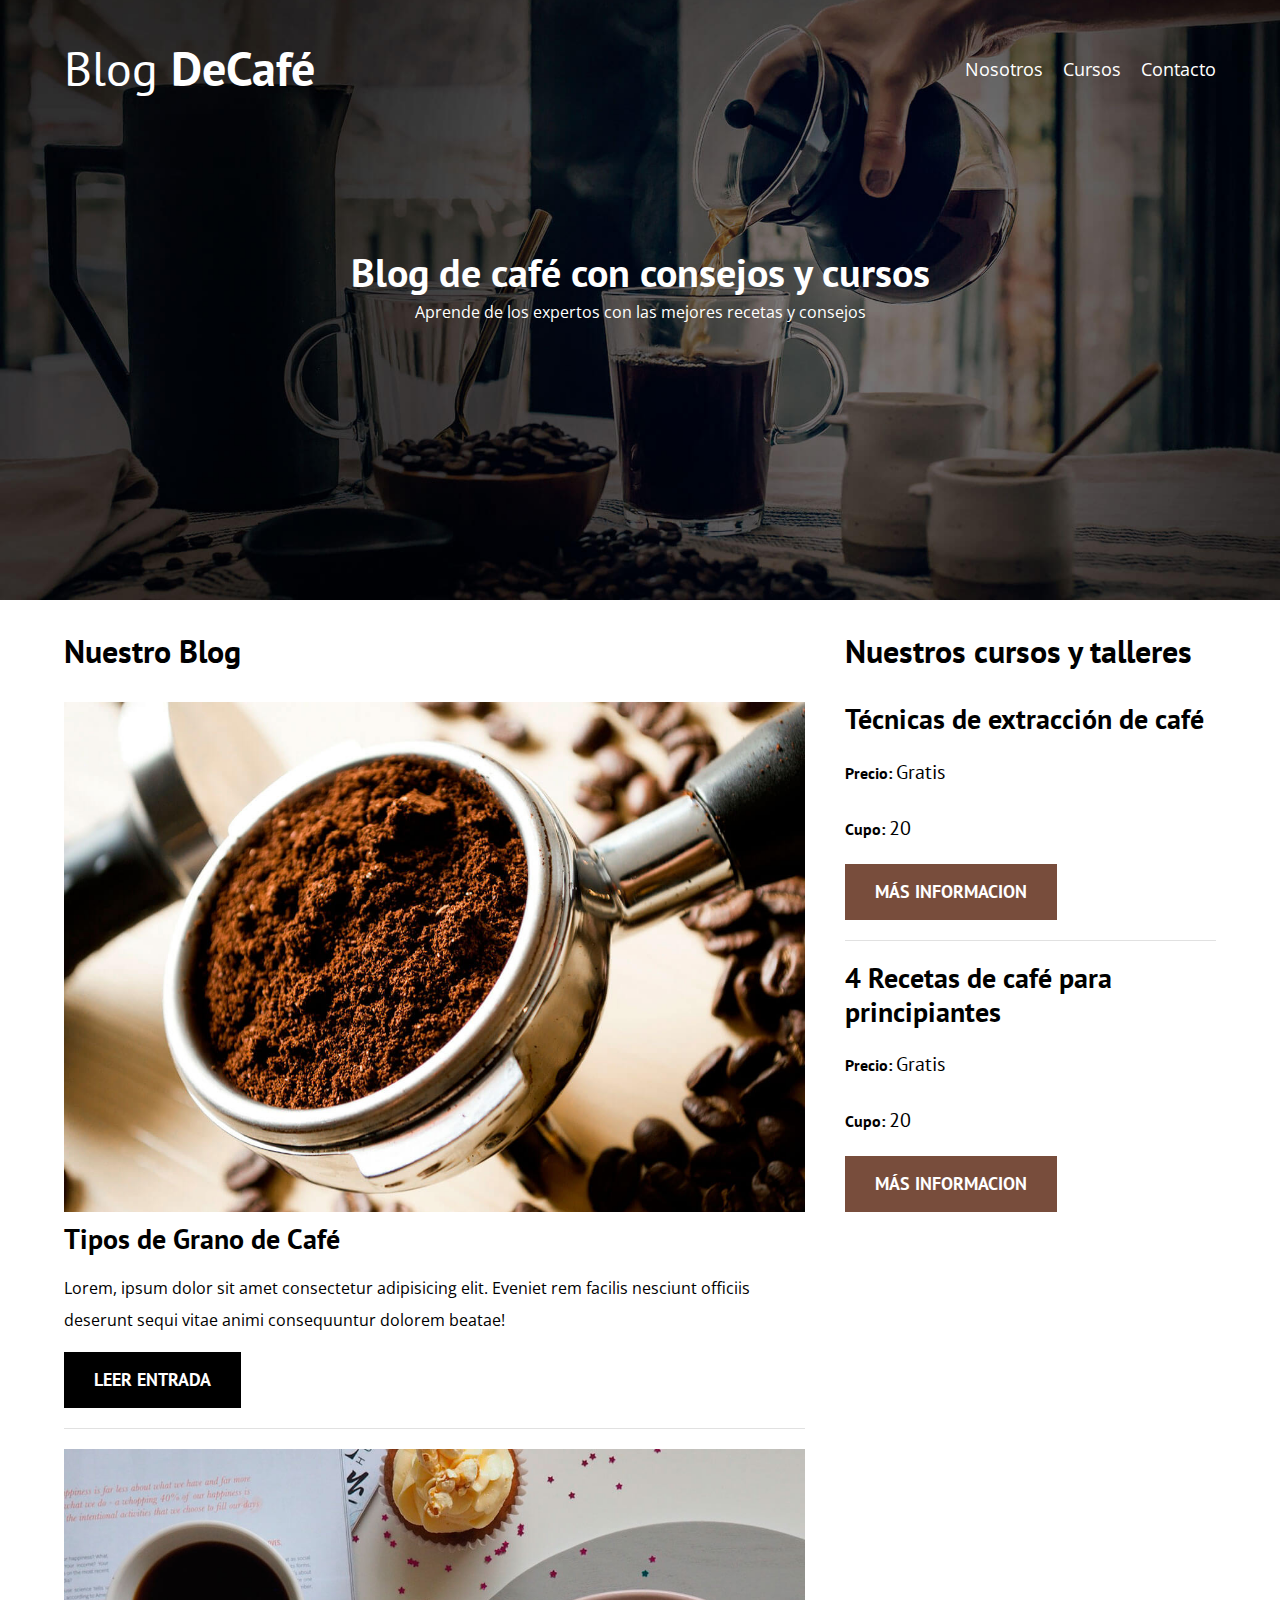
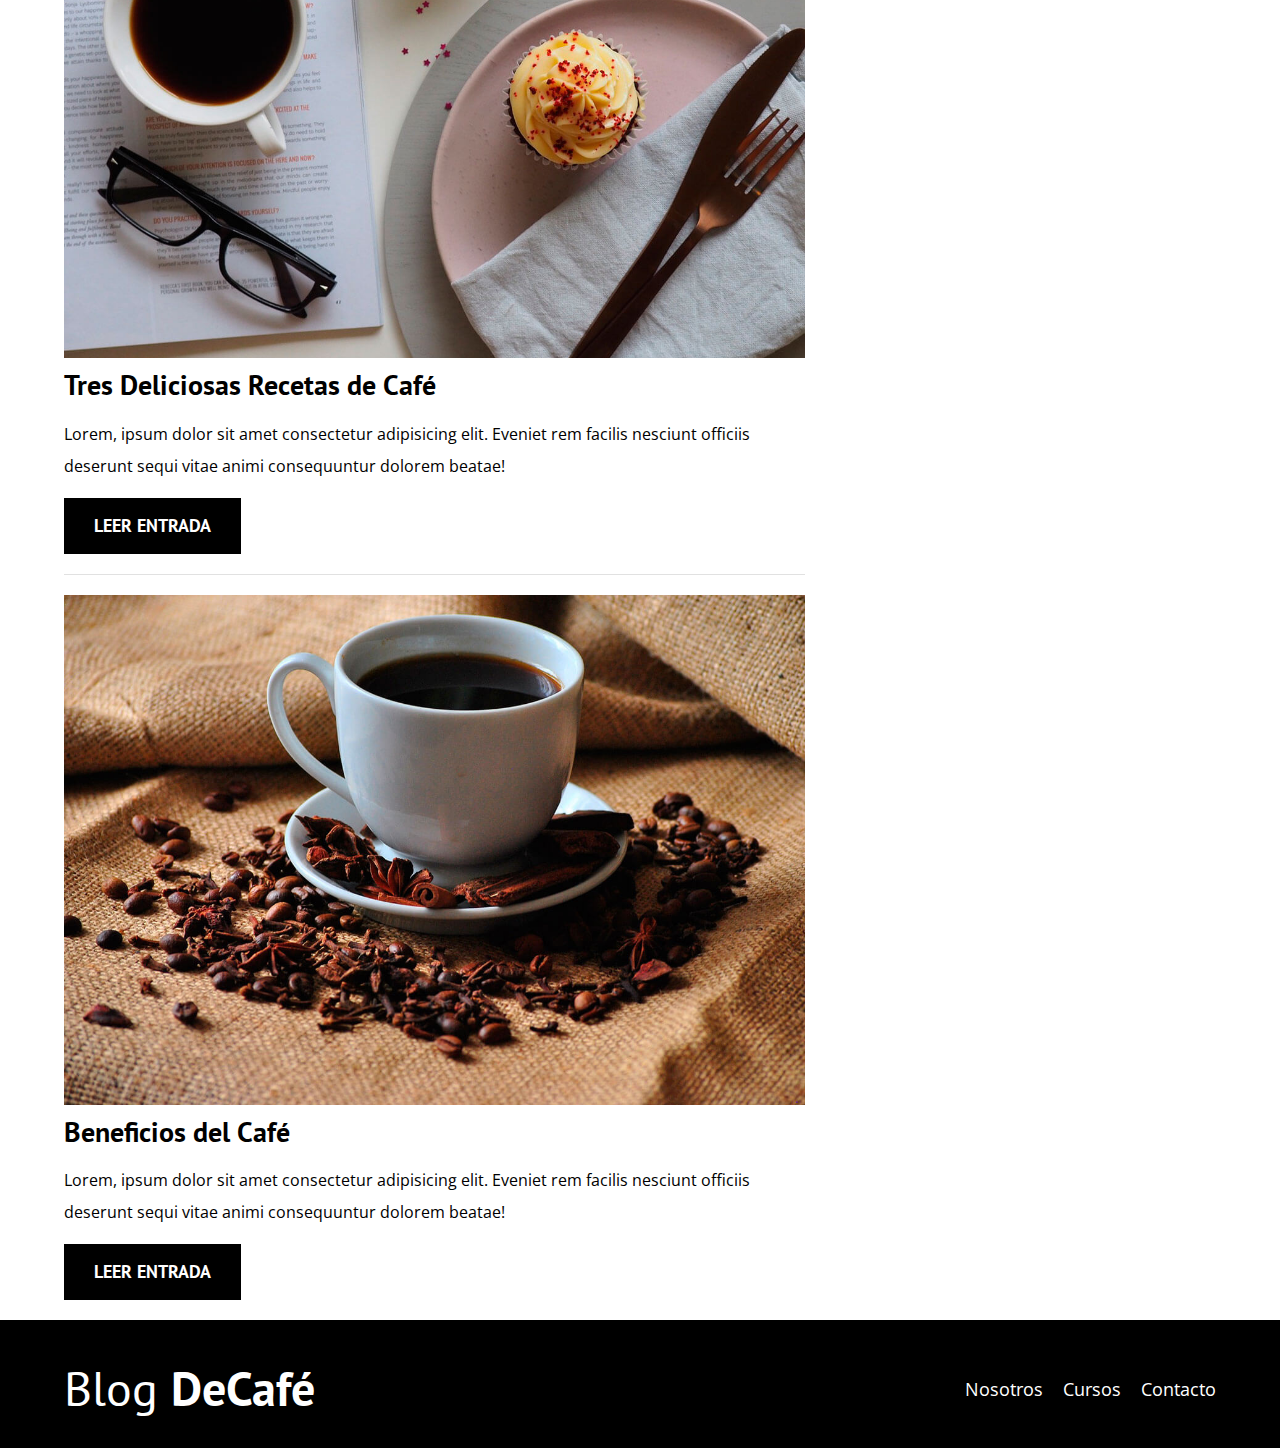
<file: BlogCafe/index.html>
<!DOCTYPE html>
<html lang="en">
<head>
    <meta charset="UTF-8">
    <meta http-equiv="X-UA-Compatible" content="IE=edge">
    <meta name="viewport" content="width=device-width, initial-scale=1.0">
    <title>Document</title>

    <!--Prefetch-->
    <link rel="prefetch" href="nosotros.html" as="document">

    <!--PRELOAD-->
    <link rel="preload" href="css/normalize.css" as="style">
    <link rel="stylesheet" href="css/normalize.css">

    <link rel="preload" href="https://fonts.googleapis.com/css2?family=Open+Sans&family=PT+Sans:wght@400;700&display=swap" crossorigin="crossorigin" as="font">
    <link href="https://fonts.googleapis.com/css2?family=Open+Sans&family=PT+Sans:wght@400;700&display=swap" rel="stylesheet">

    <link rel="preload" href="css/style.css" as="style">
    <link rel="stylesheet" href="css/style.css">

    <link rel="preload" href="img/blog1.jpg" as="image">



</head>
<body>
    <header class="header">

        <div class="contenedor">
            <div class="barra">
                <a class="logo" href="index.html">
                    <h1 class="logo__nombre no-margin centrar-texto"> Blog <span class="logo__bold">DeCafé</span></h1>
                </a>

                <nav class="navegacion">
                    <a href="nosotros.html" class="navegacion__enlace">Nosotros</a>
                    <a href="cursos.html" class="navegacion__enlace">Cursos</a>
                    <a href="contacto.html" class="navegacion__enlace">Contacto</a>
                </nav>

            </div>
        </div>


        <div class="header__texto">
            <h2 class="no-margin">Blog de café con consejos y cursos</h2>
            <p class="no-margin"> Aprende de los expertos con las mejores recetas y consejos</p>
        </div>

    </header>

    <div class="contenedor contenido-principal">
        <main class="blog">
            <h3>Nuestro Blog</h3>

        
            <article class="entrada">
                <div class="entrada__imagen">
                    <img src="img/blog1.jpg" alt="imagen blog" loading="lazy">
                </div>

                <div class="entrada__contenido">
                    <h4 class="no-margin"> Tipos de Grano de Café</h4>
                    <p>Lorem, ipsum dolor sit amet consectetur adipisicing elit. 
                        Eveniet rem facilis nesciunt officiis deserunt sequi vitae 
                        animi consequuntur dolorem beatae!</p>
                    <a href="entrada.html" class="boton boton--primario"> Leer Entrada</a>
                </div>
            </article>

            <article class="entrada">
                <div class="entrada__imagen">
                    <img src="img/blog2.jpg" alt="imagen blog" loading="lazy">
                </div>

                <div class="entrada__contenido">
                    <h4 class="no-margin"> Tres Deliciosas Recetas de Café</h4>
                    <p>Lorem, ipsum dolor sit amet consectetur adipisicing elit. 
                        Eveniet rem facilis nesciunt officiis deserunt sequi vitae 
                        animi consequuntur dolorem beatae!</p>
                    <a href="entrada.html" class="boton boton--primario"> Leer Entrada</a>
                </div>
            </article>

            <article class="entrada">
                <div class="entrada__imagen">
                    <img src="img/blog3.jpg" alt="imagen blog" loading="lazy">
                </div>

                <div class="entrada__contenido">
                    <h4 class="no-margin"> Beneficios del Café</h4>
                    <p>Lorem, ipsum dolor sit amet consectetur adipisicing elit. 
                        Eveniet rem facilis nesciunt officiis deserunt sequi vitae 
                        animi consequuntur dolorem beatae!</p>
                    <a href="entrada.html" class="boton boton--primario"> Leer Entrada</a>
                </div>
            </article>

        </main>

        <aside class="sidebar">
            <h3>Nuestros cursos y talleres</h3>

            <ul class="cursos no-padding">
                <li class="widget-curso">
                    <h4 class="no-margin">Técnicas de extracción de café</h4>
                    <p class="widget-curso__label">Precio:
                        <span class="widget-curso__info">Gratis</span>
                    </p>
                    <p class="widget-curso__label">Cupo:
                        <span class="widget-curso__info">20</span>
                    </p>
                    <a href="entrada.html" class="boton boton--secundario">Más Informacion</a>
                </li>

                <li class="widget-curso">
                    <h4 class="no-margin">4 Recetas de café para principiantes</h4>
                    <p class="widget-curso__label">Precio:
                        <span class="widget-curso__info">Gratis</span>
                    </p>
                    <p class="widget-curso__label">Cupo:
                        <span class="widget-curso__info">20</span>
                    </p>
                    <a href="entrada.html" class="boton boton--secundario">Más Informacion</a>
                </li>
            </ul>
        </aside>
    </div>


    <footer class="footer">
        <div class="contenedor">
            <div class="barra">
                <a class="logo" href="index.html">
                    <h1 class="logo__nombre no-margin centrar-texto"> Blog <span class="logo__bold">DeCafé</span></h1>
                </a>

                <nav class="navegacion">
                    <a href="nosotros.html" class="navegacion__enlace">Nosotros</a>
                    <a href="cursos.html" class="navegacion__enlace">Cursos</a>
                    <a href="contacto.html" class="navegacion__enlace">Contacto</a>
                </nav>

            </div>
        </div>

    </footer>

</body>
</html>
</file>
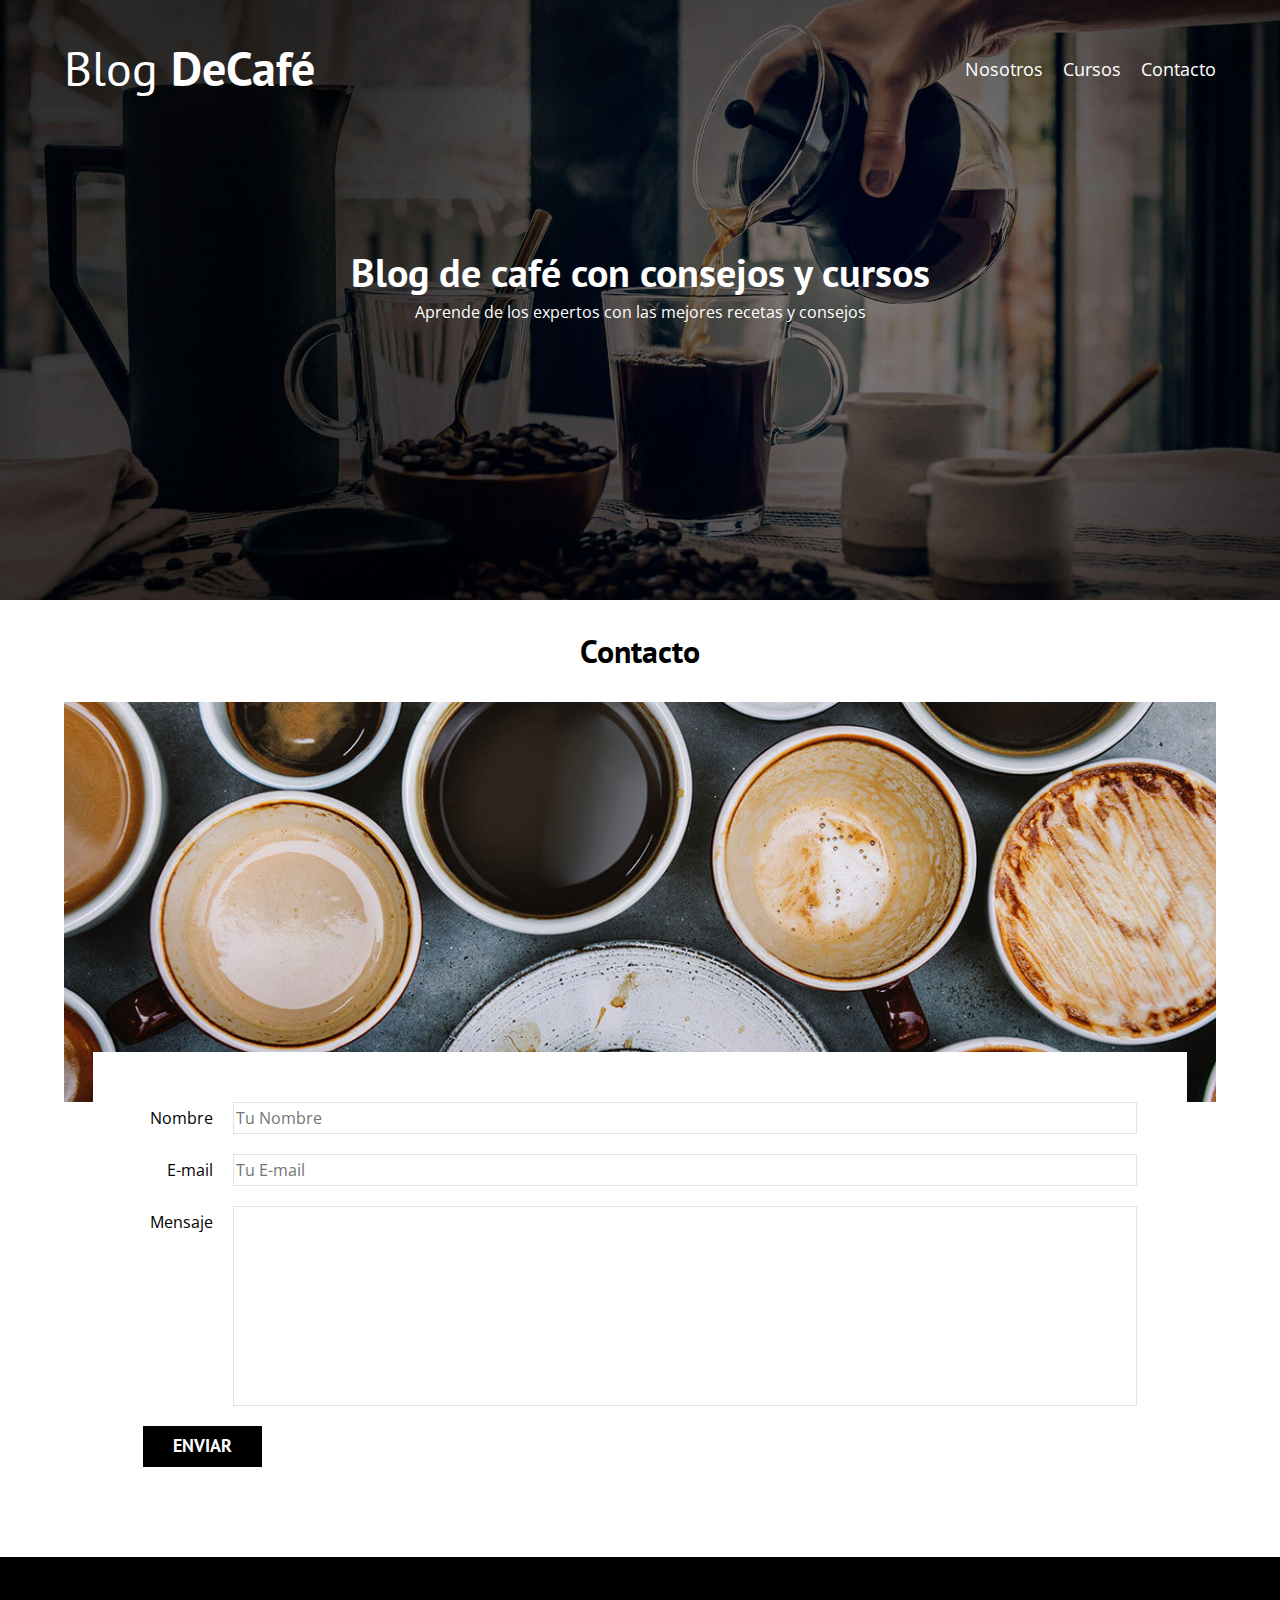
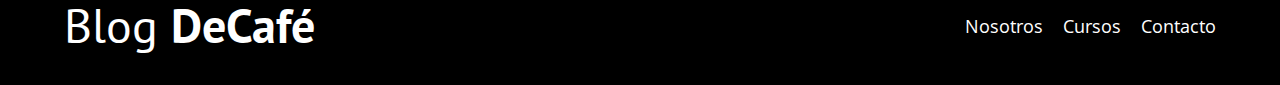
<file: BlogCafe/contacto.html>
<!DOCTYPE html>
<html lang="en">
<head>
    <meta charset="UTF-8">
    <meta http-equiv="X-UA-Compatible" content="IE=edge">
    <meta name="viewport" content="width=device-width, initial-scale=1.0">
    <title>Document</title>
    <link rel="stylesheet" href="css/normalize.css">
    <link rel="preconnect" href="https://fonts.googleapis.com">
    <link rel="preconnect" href="https://fonts.gstatic.com" crossorigin>
    <link href="https://fonts.googleapis.com/css2?family=Open+Sans&family=PT+Sans:wght@400;700&display=swap" rel="stylesheet">
    <link rel="stylesheet" href="css/style.css">
</head>
<body>
    <header class="header">

        <div class="contenedor">
            <div class="barra">
                <a class="logo" href="index.html">
                    <h1 class="logo__nombre no-margin centrar-texto"> Blog <span class="logo__bold">DeCafé</span></h1>
                </a>

                <nav class="navegacion">
                    <a href="nosotros.html" class="navegacion__enlace">Nosotros</a>
                    <a href="cursos.html" class="navegacion__enlace">Cursos</a>
                    <a href="contacto.html" class="navegacion__enlace">Contacto</a>
                </nav>

            </div>
        </div>


        <div class="header__texto">
            <h2 class="no-margin">Blog de café con consejos y cursos</h2>
            <p class="no-margin"> Aprende de los expertos con las mejores recetas y consejos</p>
        </div>

    </header>


    <main class="contenedor">
        <h3 class="centrar-texto">Contacto</h3>

        <div class="contacto-bg"></div>

        <form class="formulario">
            <div class="campo">
                <label class="campo__label" for="nombre">Nombre</label>
                <input class="campo__field" type="text" placeholder="Tu Nombre" id="nombre">
            </div>
            <div class="campo">
                <label class="campo__label" for="email">E-mail</label>
                <input class="campo__field" type="email" placeholder="Tu E-mail" id="email">
            </div>
            <div class="campo">
                <label class="campo__label" for="mensaje">Mensaje</label>
                <input class="campo__field campo__field--textarea" type="text" placeholder="" id="mensaje">
            </div>
            <div class="campo">
                <input type="submit" value="Enviar" class="boton boton--primario">
            </div>
        </form>


    </main>


    <footer class="footer">
        <div class="contenedor">
            <div class="barra">
                <a class="logo" href="index.html">
                    <h1 class="logo__nombre no-margin centrar-texto"> Blog <span class="logo__bold">DeCafé</span></h1>
                </a>

                <nav class="navegacion">
                    <a href="nosotros.html" class="navegacion__enlace">Nosotros</a>
                    <a href="cursos.html" class="navegacion__enlace">Cursos</a>
                    <a href="contacto.html" class="navegacion__enlace">Contacto</a>
                </nav>

            </div>
        </div>

    </footer>

</body>
</html>
</file>
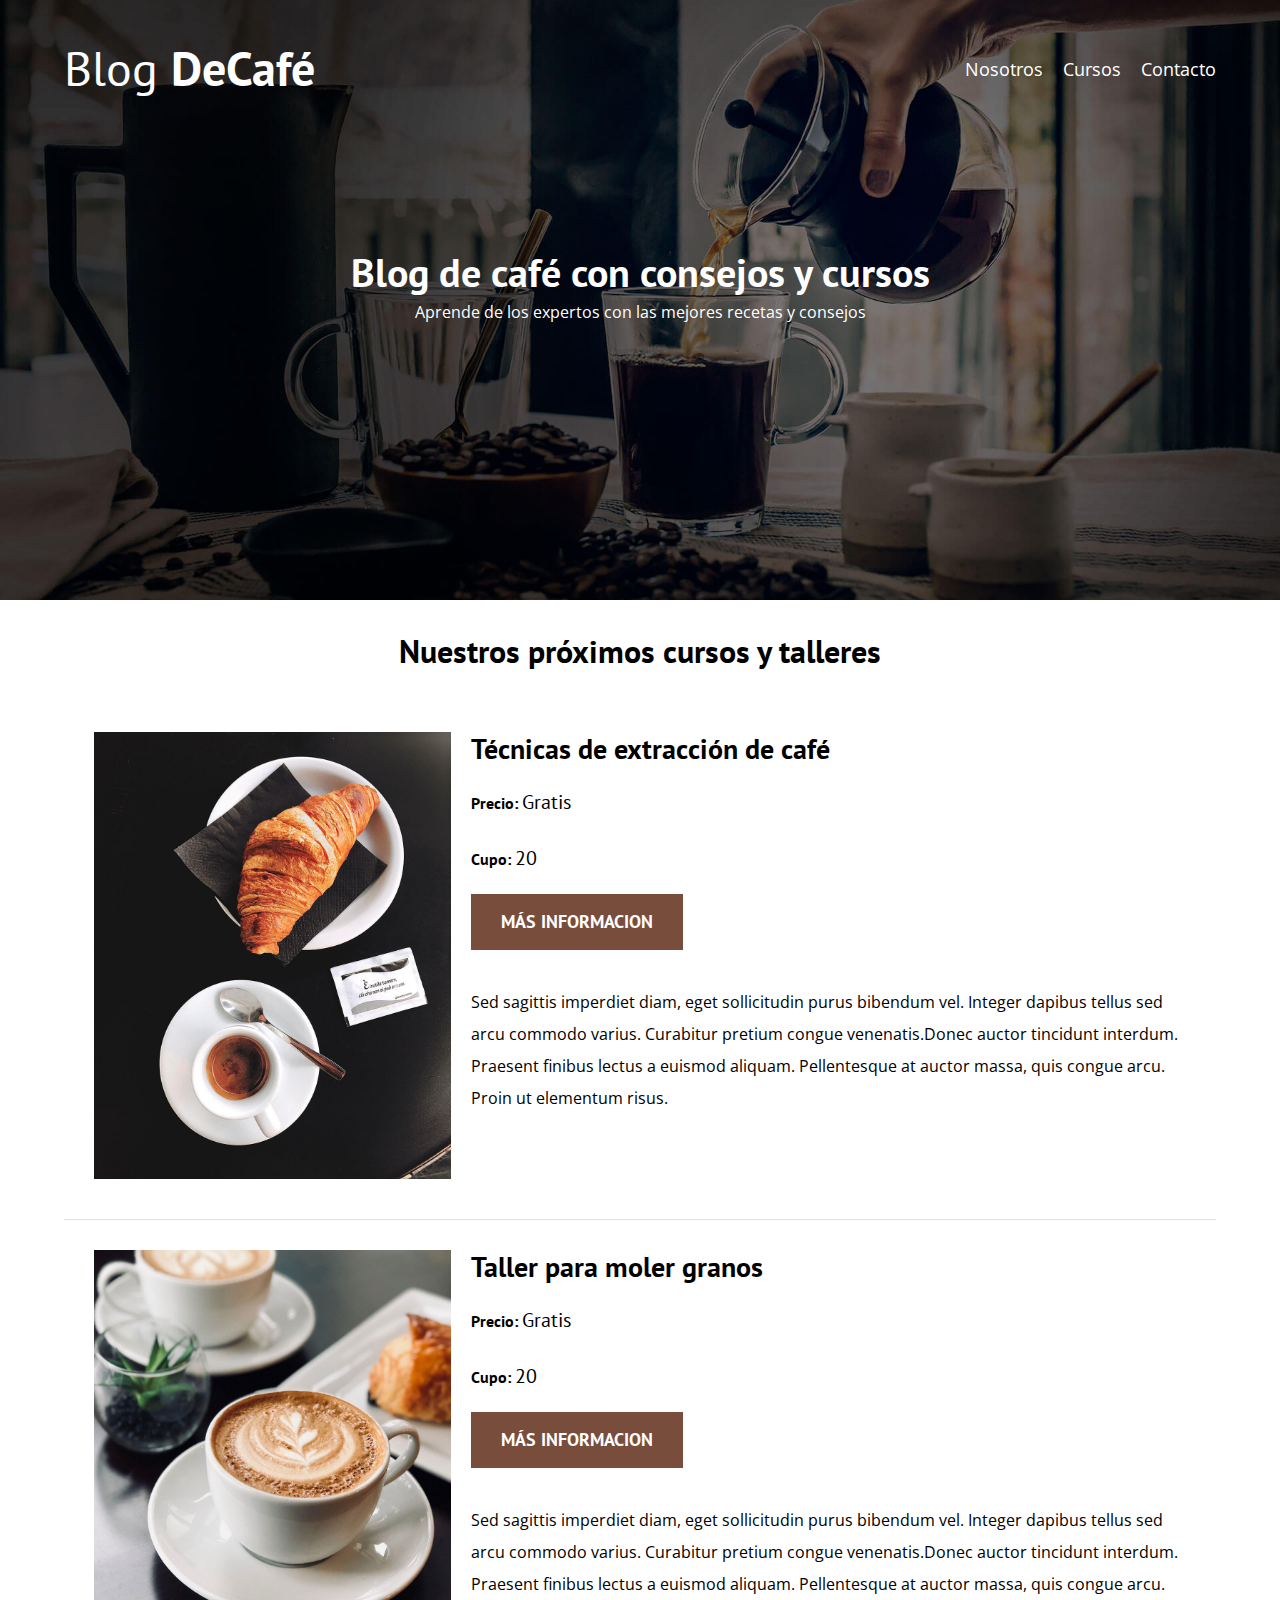
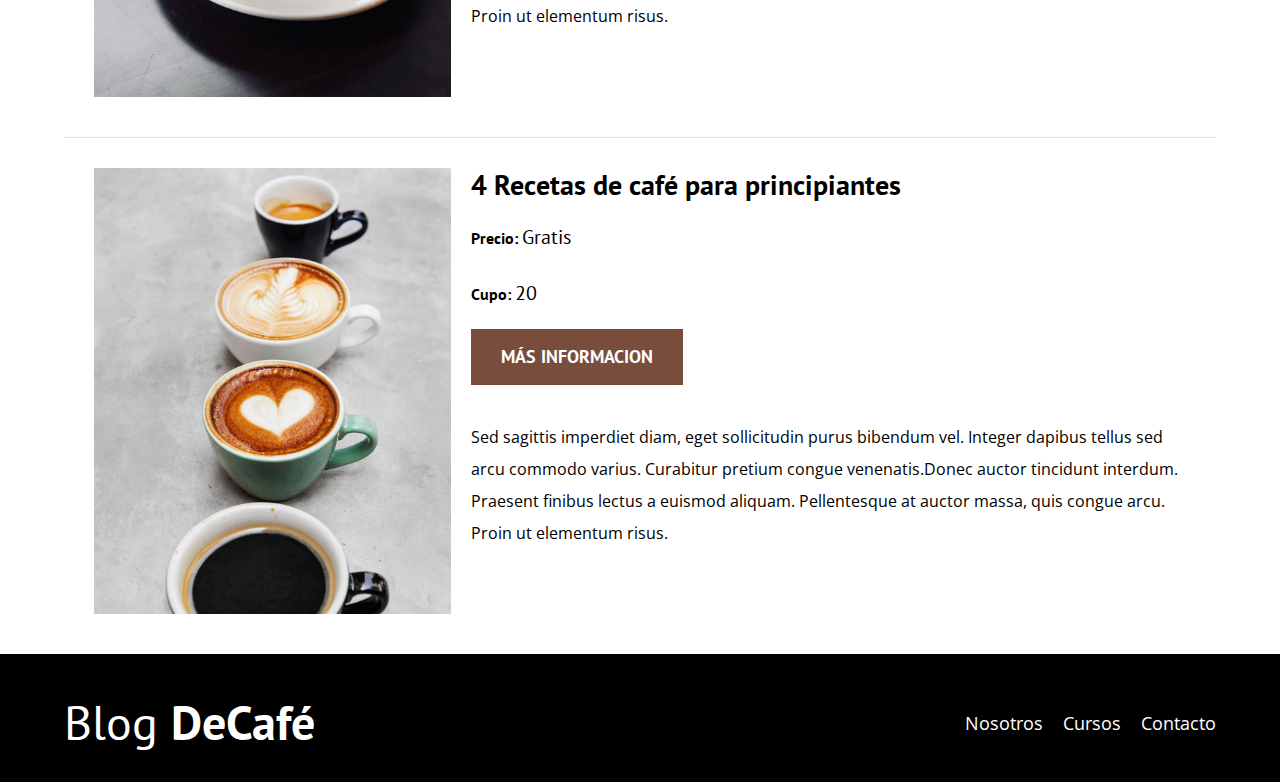
<file: BlogCafe/cursos.html>
<!DOCTYPE html>
<html lang="en">
<head>
    <meta charset="UTF-8">
    <meta http-equiv="X-UA-Compatible" content="IE=edge">
    <meta name="viewport" content="width=device-width, initial-scale=1.0">
    <title>Document</title>
    <link rel="stylesheet" href="css/normalize.css">
    <link rel="preconnect" href="https://fonts.googleapis.com">
    <link rel="preconnect" href="https://fonts.gstatic.com" crossorigin>
    <link href="https://fonts.googleapis.com/css2?family=Open+Sans&family=PT+Sans:wght@400;700&display=swap" rel="stylesheet">
    <link rel="stylesheet" href="css/style.css">
</head>
<body>
    <header class="header">

        <div class="contenedor">
            <div class="barra">
                <a class="logo" href="index.html">
                    <h1 class="logo__nombre no-margin centrar-texto"> Blog <span class="logo__bold">DeCafé</span></h1>
                </a>

                <nav class="navegacion">
                    <a href="nosotros.html" class="navegacion__enlace">Nosotros</a>
                    <a href="cursos.html" class="navegacion__enlace">Cursos</a>
                    <a href="contacto.html" class="navegacion__enlace">Contacto</a>
                </nav>

            </div>
        </div>


        <div class="header__texto">
            <h2 class="no-margin">Blog de café con consejos y cursos</h2>
            <p class="no-margin"> Aprende de los expertos con las mejores recetas y consejos</p>
        </div>

    </header>


    <main class="contenedor">
        <h3 class="centrar-texto">Nuestros próximos cursos y talleres</h3>

        <div class="curso">
            <div class="curso__imagen">
                <img src="img/curso1.jpg">
            </div>
            <div class="curso__informacion">   
                <h4 class="no-margin">Técnicas de extracción de café</h4>  
                <p class="curso__label">Precio:
                    <span class="curso__info">Gratis</span>
                </p>               
                <p class="curso__label">Cupo:
                    <span class="curso__info">20</span>
                </p>               
                <a href="entrada.html" class="boton boton--secundario">Más Informacion</a>               
                <p class="curso__descripcion">
                    Sed sagittis imperdiet diam, eget sollicitudin purus bibendum vel. 
                    Integer dapibus tellus sed arcu commodo varius. Curabitur pretium 
                    congue venenatis.Donec auctor tincidunt interdum. Praesent finibus 
                    lectus a euismod aliquam. Pellentesque at auctor massa, quis congue 
                    arcu. Proin ut elementum risus. 
                </p>
            </div> <!-- .curso__informacion-->  
        </div> <!-- .curso-->


        <div class="curso">
            <div class="curso__imagen">
                <img src="img/curso2.jpg">
            </div>
            <div class="curso__informacion">               
                <h4 class="no-margin">Taller para moler granos</h4>               
                <p class="curso__label">Precio:
                    <span class="curso__info">Gratis</span>
                </p>               
                <p class="curso__label">Cupo:
                    <span class="curso__info">20</span>
                </p>                
                <a href="entrada.html" class="boton boton--secundario">Más Informacion</a>               
                <p class="curso__descripcion">
                    Sed sagittis imperdiet diam, eget sollicitudin purus bibendum vel. 
                    Integer dapibus tellus sed arcu commodo varius. Curabitur pretium 
                    congue venenatis.Donec auctor tincidunt interdum. Praesent finibus 
                    lectus a euismod aliquam. Pellentesque at auctor massa, quis congue 
                    arcu. Proin ut elementum risus. 
                </p>
            </div> <!-- .curso__informacion-->  
        </div> <!-- .curso-->


        <div class="curso">
            <div class="curso__imagen">
                <img src="img/curso3.jpg">
            </div>
            <div class="curso__informacion">    
            <h4 class="no-margin">4 Recetas de café para principiantes</h4>           
            <p class="curso__label">Precio:
                <span class="curso__info">Gratis</span>
            </p>         
            <p class="curso__label">Cupo:
                <span class="curso__info">20</span>
            </p>         
            <a href="entrada.html" class="boton boton--secundario">Más Informacion</a>         
            <p class="curso__descripcion">
                Sed sagittis imperdiet diam, eget sollicitudin purus bibendum vel. 
                Integer dapibus tellus sed arcu commodo varius. Curabitur pretium 
                congue venenatis.Donec auctor tincidunt interdum. Praesent finibus 
                lectus a euismod aliquam. Pellentesque at auctor massa, quis congue 
                arcu. Proin ut elementum risus. 
            </p>
        </div> <!-- .curso__informacion-->  
    </div> <!-- .curso-->

    </main>


    <footer class="footer">
        <div class="contenedor">
            <div class="barra">
                <a class="logo" href="index.html">
                    <h1 class="logo__nombre no-margin centrar-texto"> Blog <span class="logo__bold">DeCafé</span></h1>
                </a>

                <nav class="navegacion">
                    <a href="nosotros.html" class="navegacion__enlace">Nosotros</a>
                    <a href="cursos.html" class="navegacion__enlace">Cursos</a>
                    <a href="contacto.html" class="navegacion__enlace">Contacto</a>
                </nav>

            </div>
        </div>

    </footer>

</body>
</html>
</file>
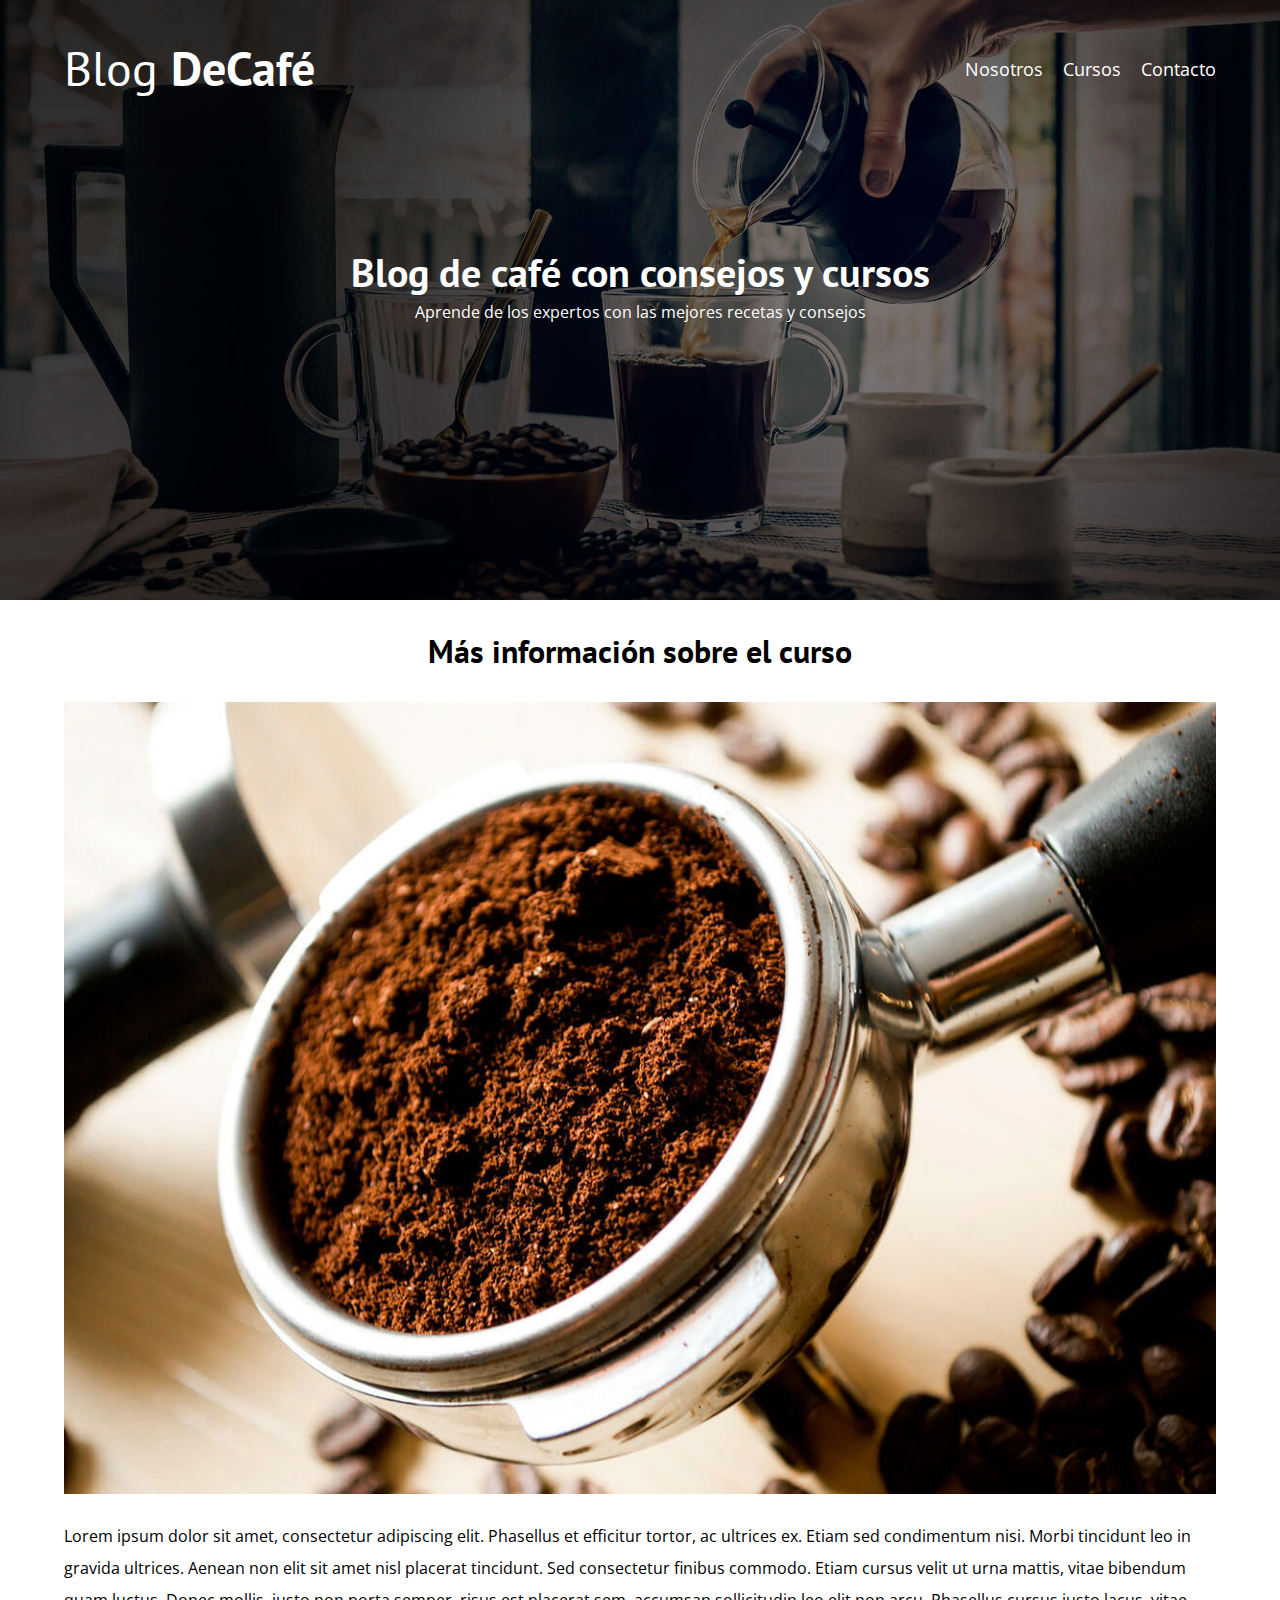
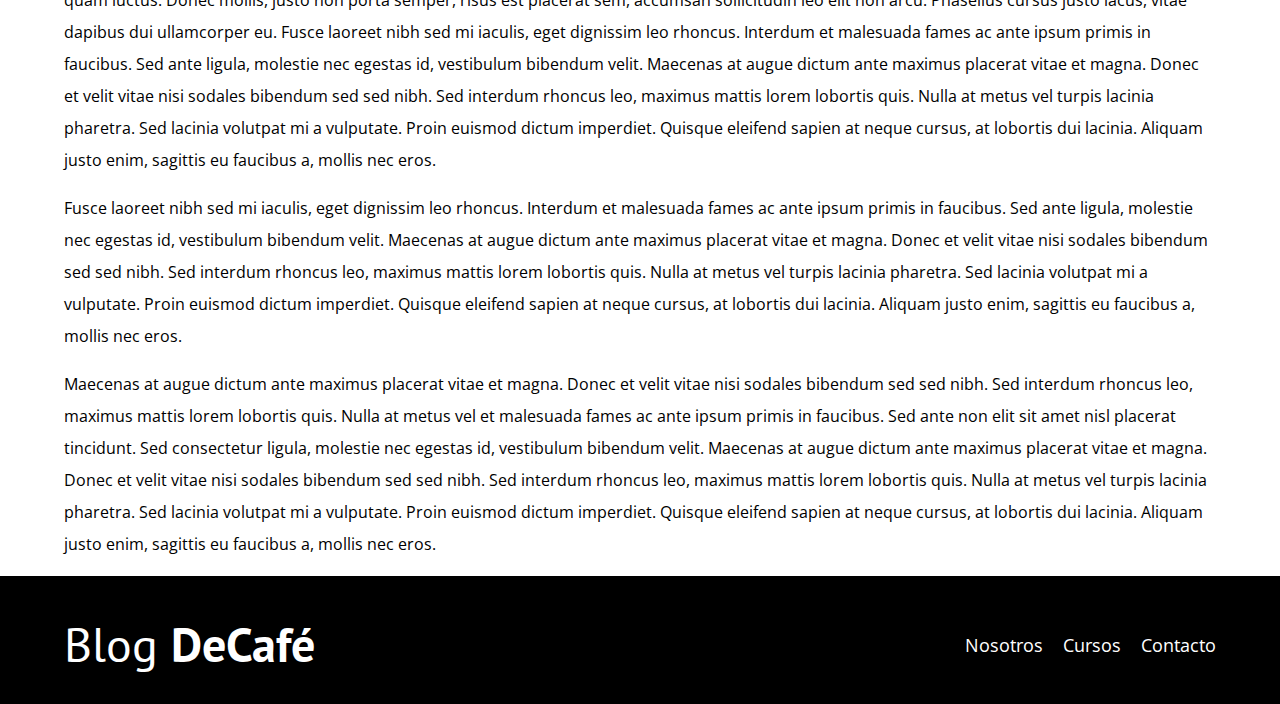
<file: BlogCafe/entrada.html>
<!DOCTYPE html>
<html lang="en">
<head>
    <meta charset="UTF-8">
    <meta http-equiv="X-UA-Compatible" content="IE=edge">
    <meta name="viewport" content="width=device-width, initial-scale=1.0">
    <title>Document</title>
    <link rel="stylesheet" href="css/normalize.css">
    <link rel="preconnect" href="https://fonts.googleapis.com">
    <link rel="preconnect" href="https://fonts.gstatic.com" crossorigin>
    <link href="https://fonts.googleapis.com/css2?family=Open+Sans&family=PT+Sans:wght@400;700&display=swap" rel="stylesheet">
    <link rel="stylesheet" href="css/style.css">
</head>
<body>
    <header class="header">

        <div class="contenedor">
            <div class="barra">
                <a class="logo" href="index.html">
                    <h1 class="logo__nombre no-margin centrar-texto"> Blog <span class="logo__bold">DeCafé</span></h1>
                </a>

                <nav class="navegacion">
                    <a href="nosotros.html" class="navegacion__enlace">Nosotros</a>
                    <a href="cursos.html" class="navegacion__enlace">Cursos</a>
                    <a href="contacto.html" class="navegacion__enlace">Contacto</a>
                </nav>

            </div>
        </div>


        <div class="header__texto">
            <h2 class="no-margin">Blog de café con consejos y cursos</h2>
            <p class="no-margin"> Aprende de los expertos con las mejores recetas y consejos</p>
        </div>

    </header>


    <main class="contenedor">
        <h3 class="centrar-texto">Más información sobre el curso</h3>

        <div class="entrada">
            <div class="entrada__imagen">
                <img src="img/blog1.jpg" alt="entrada curso">
            </div>

            <div class="entrada__texto">
                <p>
                    Lorem ipsum dolor sit amet, consectetur adipiscing elit. 
                    Phasellus et efficitur tortor, ac ultrices ex. 
                    Etiam sed condimentum nisi. Morbi tincidunt leo in gravida 
                    ultrices. Aenean non elit sit amet nisl placerat tincidunt. 
                    Sed consectetur finibus commodo. Etiam cursus velit ut urna 
                    mattis, vitae bibendum quam luctus. Donec mollis, justo non 
                    porta semper, risus est placerat sem, accumsan sollicitudin 
                    leo elit non arcu. Phasellus cursus justo lacus, vitae dapibus 
                    dui ullamcorper eu.

                    Fusce laoreet nibh sed mi iaculis, eget dignissim leo rhoncus. 
                    Interdum et malesuada fames ac ante ipsum primis in faucibus. 
                    Sed ante ligula, molestie nec egestas id, vestibulum bibendum 
                    velit. Maecenas at augue dictum ante maximus placerat vitae et 
                    magna. Donec et velit vitae nisi sodales bibendum sed sed nibh.
                    Sed interdum rhoncus leo, maximus mattis lorem lobortis quis. 
                    Nulla at metus vel turpis lacinia pharetra. Sed lacinia volutpat
                    mi a vulputate. Proin euismod dictum imperdiet. Quisque eleifend
                    sapien at neque cursus, at lobortis dui lacinia. Aliquam justo 
                    enim, sagittis eu faucibus a, mollis nec eros. 
                </p>
                <p>
                    Fusce laoreet nibh sed mi iaculis, eget dignissim leo rhoncus. 
                    Interdum et malesuada fames ac ante ipsum primis in faucibus. 
                    Sed ante ligula, molestie nec egestas id, vestibulum bibendum 
                    velit. Maecenas at augue dictum ante maximus placerat vitae et 
                    magna. Donec et velit vitae nisi sodales bibendum sed sed nibh.
                    Sed interdum rhoncus leo, maximus mattis lorem lobortis quis. 
                    Nulla at metus vel turpis lacinia pharetra. Sed lacinia volutpat
                    mi a vulputate. Proin euismod dictum imperdiet. Quisque eleifend
                    sapien at neque cursus, at lobortis dui lacinia. Aliquam justo 
                    enim, sagittis eu faucibus a, mollis nec eros. 
                </p>
                <p>
                    Maecenas at augue dictum ante maximus placerat vitae et 
                    magna. Donec et velit vitae nisi sodales bibendum sed sed nibh.
                    Sed interdum rhoncus leo, maximus mattis lorem lobortis quis. 
                    Nulla at metus vel  et malesuada fames ac ante ipsum primis in faucibus. 
                    Sed ante non elit sit amet nisl placerat tincidunt. 
                    Sed consectetur  ligula, molestie nec egestas id, vestibulum bibendum 
                    velit. Maecenas at augue dictum ante maximus placerat vitae et 
                    magna. Donec et velit vitae nisi sodales bibendum sed sed nibh.
                    Sed interdum rhoncus leo, maximus mattis lorem lobortis quis. 
                    Nulla at metus vel turpis lacinia pharetra. Sed lacinia volutpat
                    mi a vulputate. Proin euismod dictum imperdiet. Quisque eleifend
                    sapien at neque cursus, at lobortis dui lacinia. Aliquam justo 
                    enim, sagittis eu faucibus a, mollis nec eros. 
                </p>
            </div>

        </div>


    </main>


    <footer class="footer">
        <div class="contenedor">
            <div class="barra">
                <a class="logo" href="index.html">
                    <h1 class="logo__nombre no-margin centrar-texto"> Blog <span class="logo__bold">DeCafé</span></h1>
                </a>

                <nav class="navegacion">
                    <a href="nosotros.html" class="navegacion__enlace">Nosotros</a>
                    <a href="cursos.html" class="navegacion__enlace">Cursos</a>
                    <a href="contacto.html" class="navegacion__enlace">Contacto</a>
                </nav>

            </div>
        </div>

    </footer>

</body>
</html>
</file>
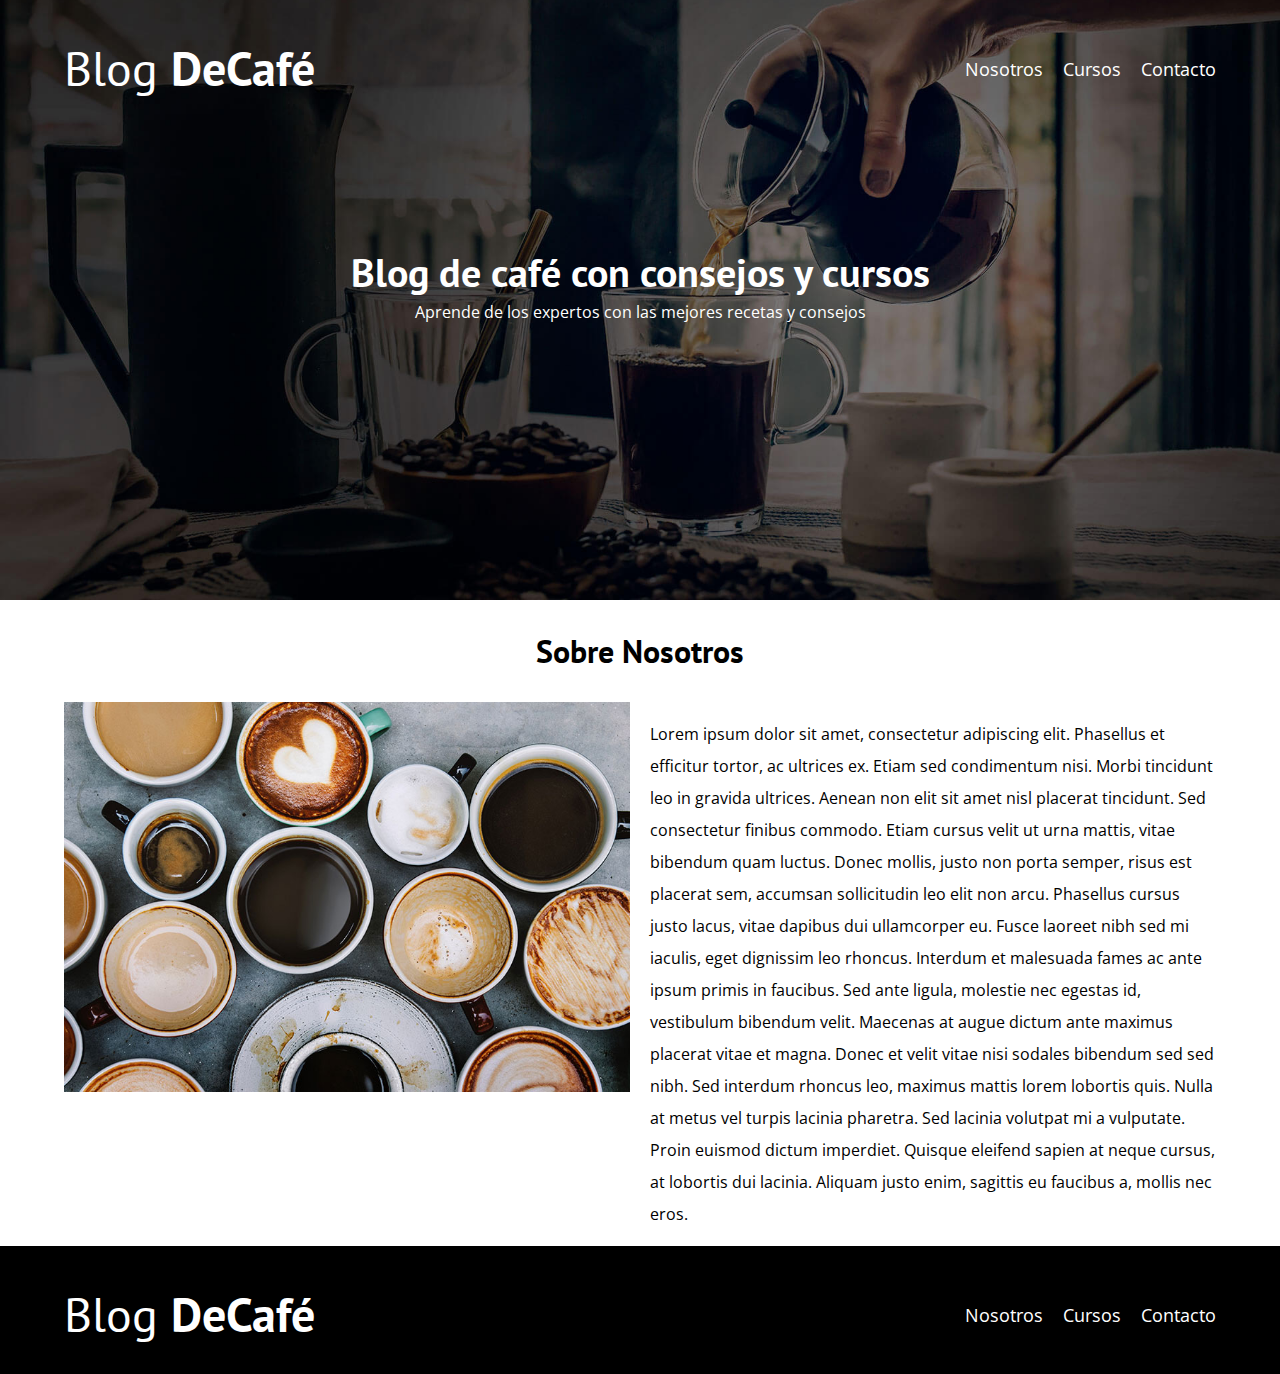
<file: BlogCafe/nosotros.html>
<!DOCTYPE html>
<html lang="en">
<head>
    <meta charset="UTF-8">
    <meta http-equiv="X-UA-Compatible" content="IE=edge">
    <meta name="viewport" content="width=device-width, initial-scale=1.0">
    <title>Document</title>
    <link rel="stylesheet" href="css/normalize.css">
    <link rel="preconnect" href="https://fonts.googleapis.com">
    <link rel="preconnect" href="https://fonts.gstatic.com" crossorigin>
    <link href="https://fonts.googleapis.com/css2?family=Open+Sans&family=PT+Sans:wght@400;700&display=swap" rel="stylesheet">
    <link rel="stylesheet" href="css/style.css">
</head>
<body>
    <header class="header">

        <div class="contenedor">
            <div class="barra">
                <a class="logo" href="index.html">
                    <h1 class="logo__nombre no-margin centrar-texto"> Blog <span class="logo__bold">DeCafé</span></h1>
                </a>

                <nav class="navegacion">
                    <a href="nosotros.html" class="navegacion__enlace">Nosotros</a>
                    <a href="cursos.html" class="navegacion__enlace">Cursos</a>
                    <a href="contacto.html" class="navegacion__enlace">Contacto</a>
                </nav>

            </div>
        </div>


        <div class="header__texto">
            <h2 class="no-margin">Blog de café con consejos y cursos</h2>
            <p class="no-margin"> Aprende de los expertos con las mejores recetas y consejos</p>
        </div>

    </header>


    <main class="contenedor">
        <h3 class="centrar-texto">Sobre Nosotros</h3>

        <div class="sobre-nosotros">
            <div class="sobre-nosotros__imagen">
                <img src="img/nosotros.jpg" alt="imagen nosotros">
            </div>

            <div class="sobre-nosotros__texto">
                <p>
                    Lorem ipsum dolor sit amet, consectetur adipiscing elit. 
                    Phasellus et efficitur tortor, ac ultrices ex. 
                    Etiam sed condimentum nisi. Morbi tincidunt leo in gravida 
                    ultrices. Aenean non elit sit amet nisl placerat tincidunt. 
                    Sed consectetur finibus commodo. Etiam cursus velit ut urna 
                    mattis, vitae bibendum quam luctus. Donec mollis, justo non 
                    porta semper, risus est placerat sem, accumsan sollicitudin 
                    leo elit non arcu. Phasellus cursus justo lacus, vitae dapibus 
                    dui ullamcorper eu.

                    Fusce laoreet nibh sed mi iaculis, eget dignissim leo rhoncus. 
                    Interdum et malesuada fames ac ante ipsum primis in faucibus. 
                    Sed ante ligula, molestie nec egestas id, vestibulum bibendum 
                    velit. Maecenas at augue dictum ante maximus placerat vitae et 
                    magna. Donec et velit vitae nisi sodales bibendum sed sed nibh.
                    Sed interdum rhoncus leo, maximus mattis lorem lobortis quis. 
                    Nulla at metus vel turpis lacinia pharetra. Sed lacinia volutpat
                    mi a vulputate. Proin euismod dictum imperdiet. Quisque eleifend
                    sapien at neque cursus, at lobortis dui lacinia. Aliquam justo 
                    enim, sagittis eu faucibus a, mollis nec eros. 
                </p>
            </div>

        </div>


    </main>


    <footer class="footer">
        <div class="contenedor">
            <div class="barra">
                <a class="logo" href="index.html">
                    <h1 class="logo__nombre no-margin centrar-texto"> Blog <span class="logo__bold">DeCafé</span></h1>
                </a>

                <nav class="navegacion">
                    <a href="nosotros.html" class="navegacion__enlace">Nosotros</a>
                    <a href="cursos.html" class="navegacion__enlace">Cursos</a>
                    <a href="contacto.html" class="navegacion__enlace">Contacto</a>
                </nav>

            </div>
        </div>

    </footer>

</body>
</html>
</file>
<file: BlogCafe/css/style.css>
:root{
    --fuenteHeading: 'PT Sans', sans-serif;
    --fuenteParrafos: 'Open Sans', sans-serif;

    --primario: #784D3C;
    --gris: #e1e1e1;
    --blanco: #ffffff;
    --negro: #000000;
}

html{
    box-sizing: border-box; /* Para que no se afecte el ancho de los elementos*/
    font-size: 62.5%;  /*Para que 1 rem sean 10 pixeles */
}

*, *:before, *:after{
    box-sizing: inherit; /* Hereda del HTML */
}

body{
    font-family: var(--fuenteParrafos);
    font-size: 1.6rem;
    line-height: 2;
}

 /* GLOBALES */

 .contenedor{
    max-width: 120rem;
    width: 90%;
    margin: 0 auto;
 }

 a{
    text-decoration: none;
 }

 h1, h2, h3, h4{
    font-family: var(--fuenteHeading);
    line-height: 1.2;
 }

 h1{
    font-size: 4.8rem;
 }

 h2{
    font-size: 4rem;
 }

 h3{
    font-size: 3.2rem;
 }

 h4{
    font-size: 2.8rem;
 }

 img{
    max-width: 100%;
 }

 /* UTILIDADES */

.no-margin{
    margin: 0;
}

.no-padding{
    padding: 0;
}

.centrar-texto{
    text-align: center;
}


/* HEADER */

.header{
    background-image: url(../img/banner.jpg);
    height: 60rem;
    background-size: cover;
    background-repeat: no-repeat;
    background-position: center center;
} 

.header__texto{
    text-align: center;
    color: var(--blanco);
    margin-top: 5rem;
}

@media (min-width: 768px) {
    .header__texto{
        margin-top: 15rem;
    }
}

.barra{
    padding-top: 4rem; 
}

@media (min-width: 768px) {
    .barra{
        display: flex;
        justify-content: space-between;
        align-items: center;
    }
}

.logo{
    color: var(--blanco);
}

.logo__nombre{
    font-weight: normal;
}

.logo__bold{
    font-weight: 700;
}

@media (min-width: 768px) {
    .navegacion{
        display:flex;
        gap: 2rem;
    }
}

.navegacion__enlace{
    display: block;
    text-align: center;
    font-size: 1.8rem;
    color: var(--blanco);
}

@media (min-width: 768px) {
    .contenido-principal{
        display: grid;
        grid-template-columns: 2fr 1fr;
        column-gap: 4rem;
    }    
}

.entrada{
    border-bottom: 1px solid var(--gris);
    margin-bottom: 2rem;
}

.entrada:last-of-type{
    border: none;
    margin-bottom: 0;
}

.boton{
    display: block;
    font-family: var(--fuenteHeading);
    color: var(--blanco);
    text-align: center;
    padding: 1rem 3rem;
    font-size: 1.8rem;
    text-transform: uppercase;
    font-weight: 700;
    margin-bottom: 2rem;
    border: none;
}

@media (min-width: 768px) {
    .boton{
        display: inline-block;
    }
}
.boton:hover{
    cursor:pointer;
}

.boton--primario{
    background-color: var(--negro);
}

.boton--secundario{
    background-color: var(--primario);
}

.cursos{
    list-style: none;
}

.widget-curso{
    border-bottom: 1px solid var(--gris);
    margin-bottom: 2rem;
}

.widget-curso:last-of-type{
    border: none;
    margin-bottom: 0;
}

.widget-curso__label{
    font-family: var(--fuenteHeading);
    font-weight: bold;
}

.widget-curso__info{
    font-weight: normal;
}   

.widget-curso__label
.widget-curso__info {
    font-size: 2rem;
}   

.footer{
    background-color: var(--negro);
    padding-bottom: 3rem;
}


/* SOBRE NOSOTROS */

@media (min-width: 768px) {
    /*
    .sobre-nosotros{
        display: grid;
        grid-template-columns: (2, 1fr);
        column-gap: 2rem;
    }
*/

    .sobre-nosotros{
        display: flex;   
        gap: 2rem;
    }

    .sobre-nosotros__imagen,
    .sobre-nosotros__texto {
        flex-basis: 50%;
    }
}

/* CURSOS */

.curso{
    padding: 3rem;
    border-bottom: 1px solid var(--gris);
}

@media (min-width: 768px) {
    .curso{
        display: grid;
        grid-template-columns: 1fr 2fr;
        column-gap: 2rem;
    }

}

.curso:last-of-type{
    border: none;
}

.curso__label{
    font-family: var(--fuenteHeading);
    font-weight: bold;
}

.curso__info{
    font-weight: normal;
}   

.curso__label
.curso__info {
    font-size: 2rem;
}   


/* CONTACTO */

.contacto-bg{
    background-image: url(../img/contacto.jpg);
    height: 40rem;
    background-size: cover;
    background-repeat: no-repeat;

}

.formulario{
    background-color: var(--blanco);
    margin: -5rem auto 0 auto;
    width: 95%;
    padding: 5rem;
}

.campo{
    display: flex;
    margin-bottom: 2rem;
}

.campo__label{
    flex: 0 0 9rem;
    text-align: right;
    padding-right: 2rem;
}

.campo__field{
    flex: 1;
    border: 1px solid var(--gris);
}

.campo__field--textarea{
    height: 20rem;
}
</file>
